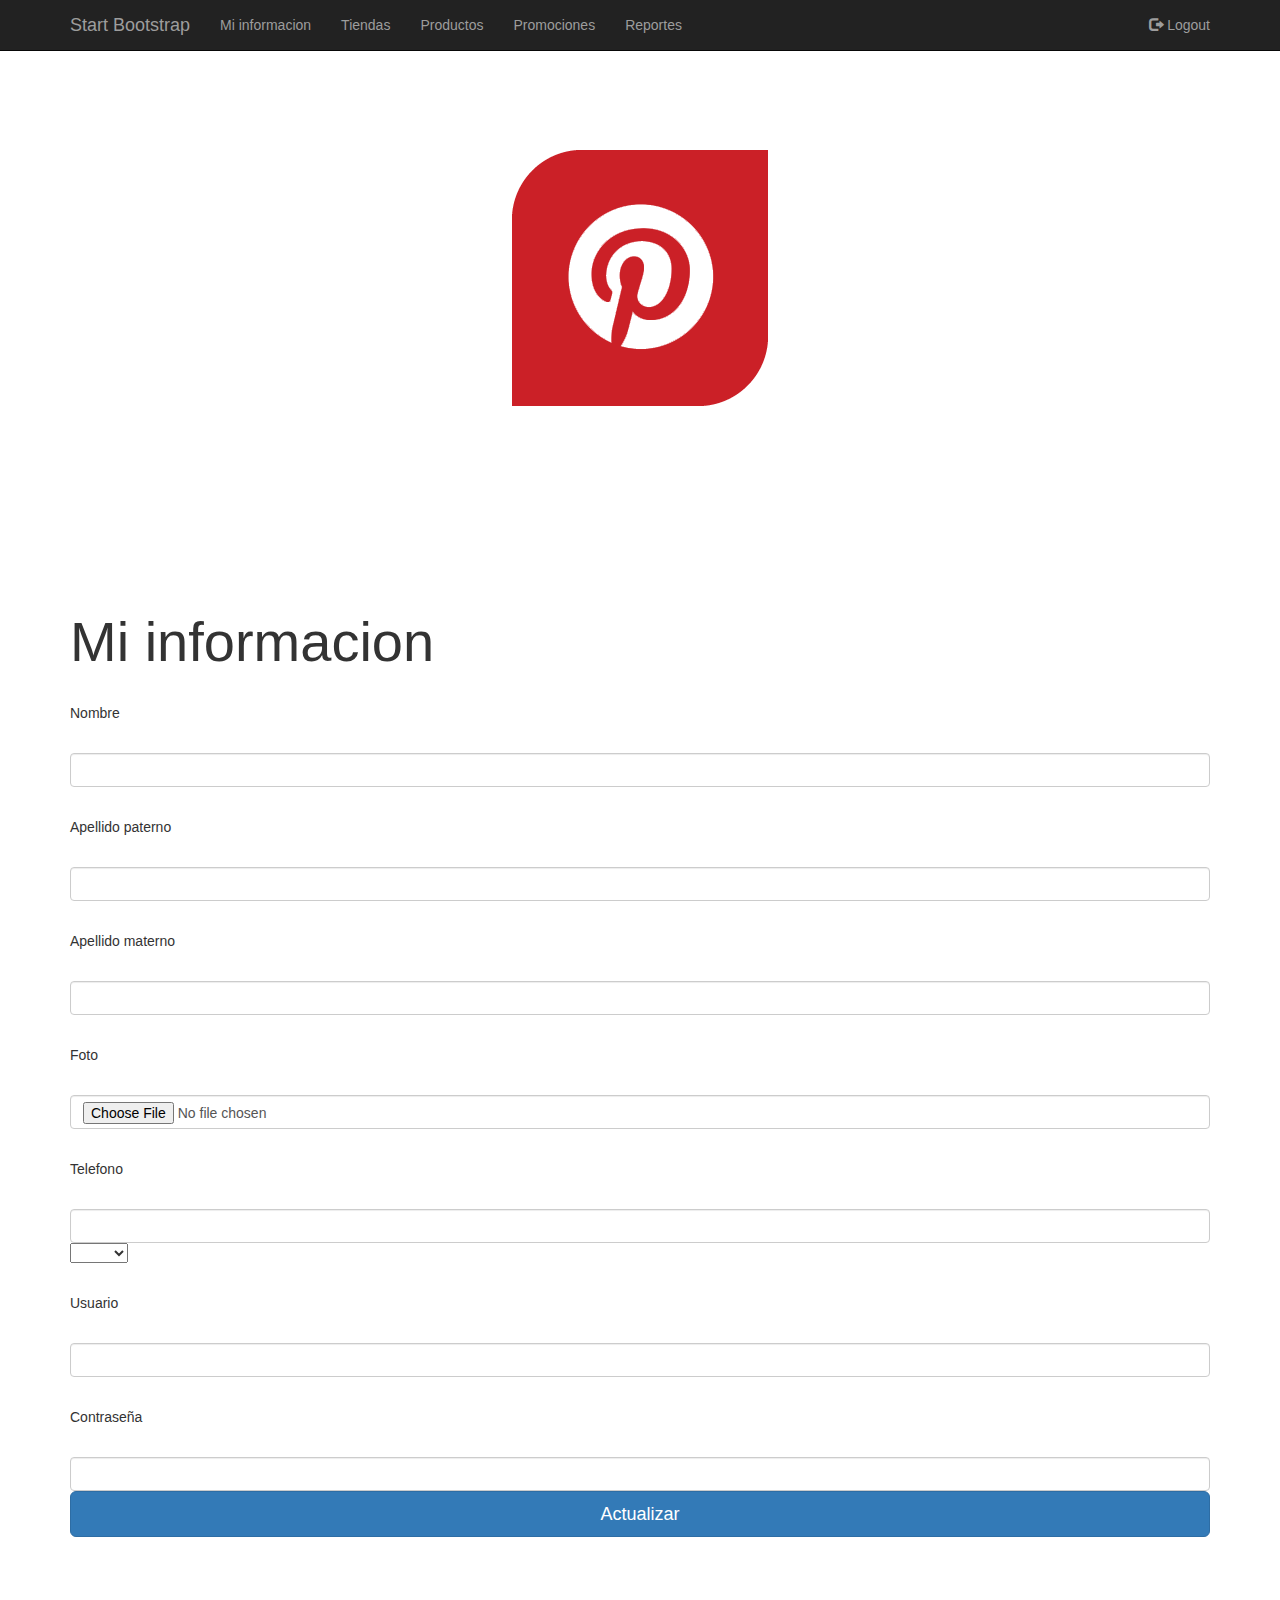
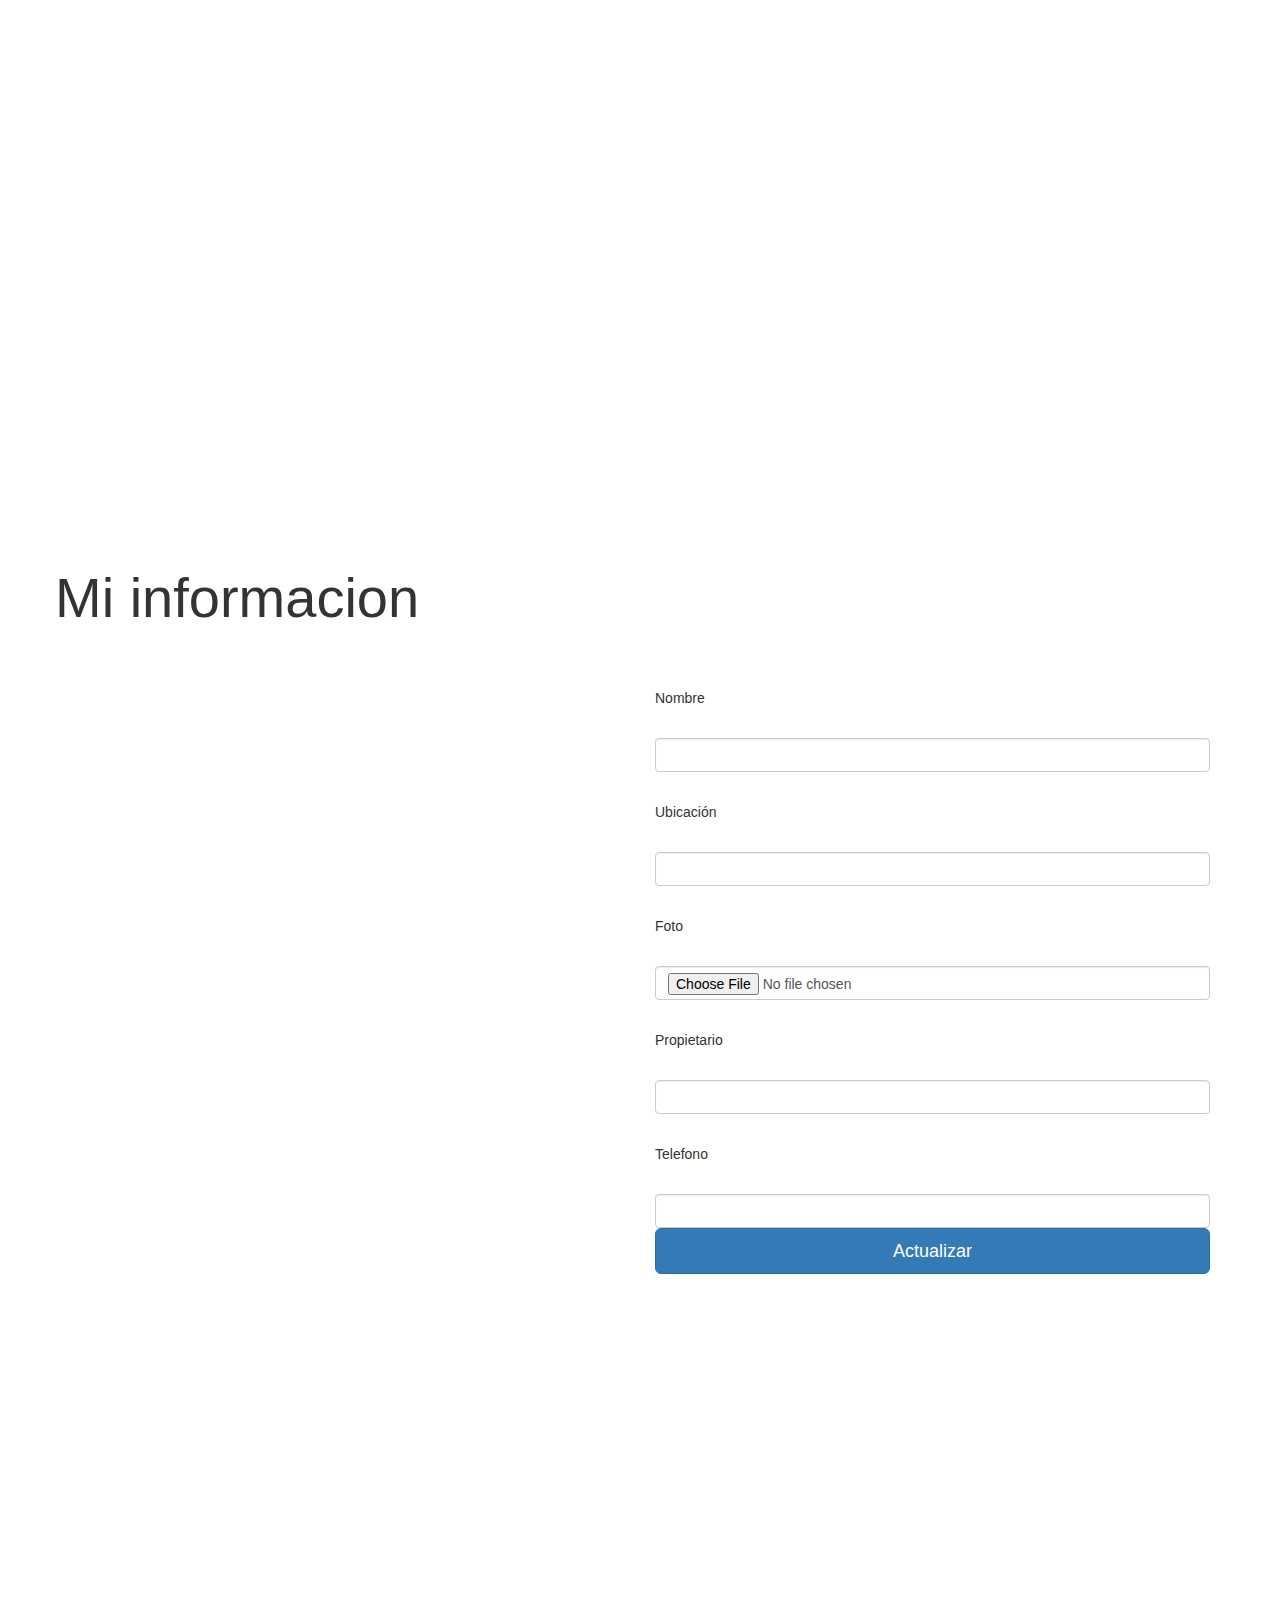
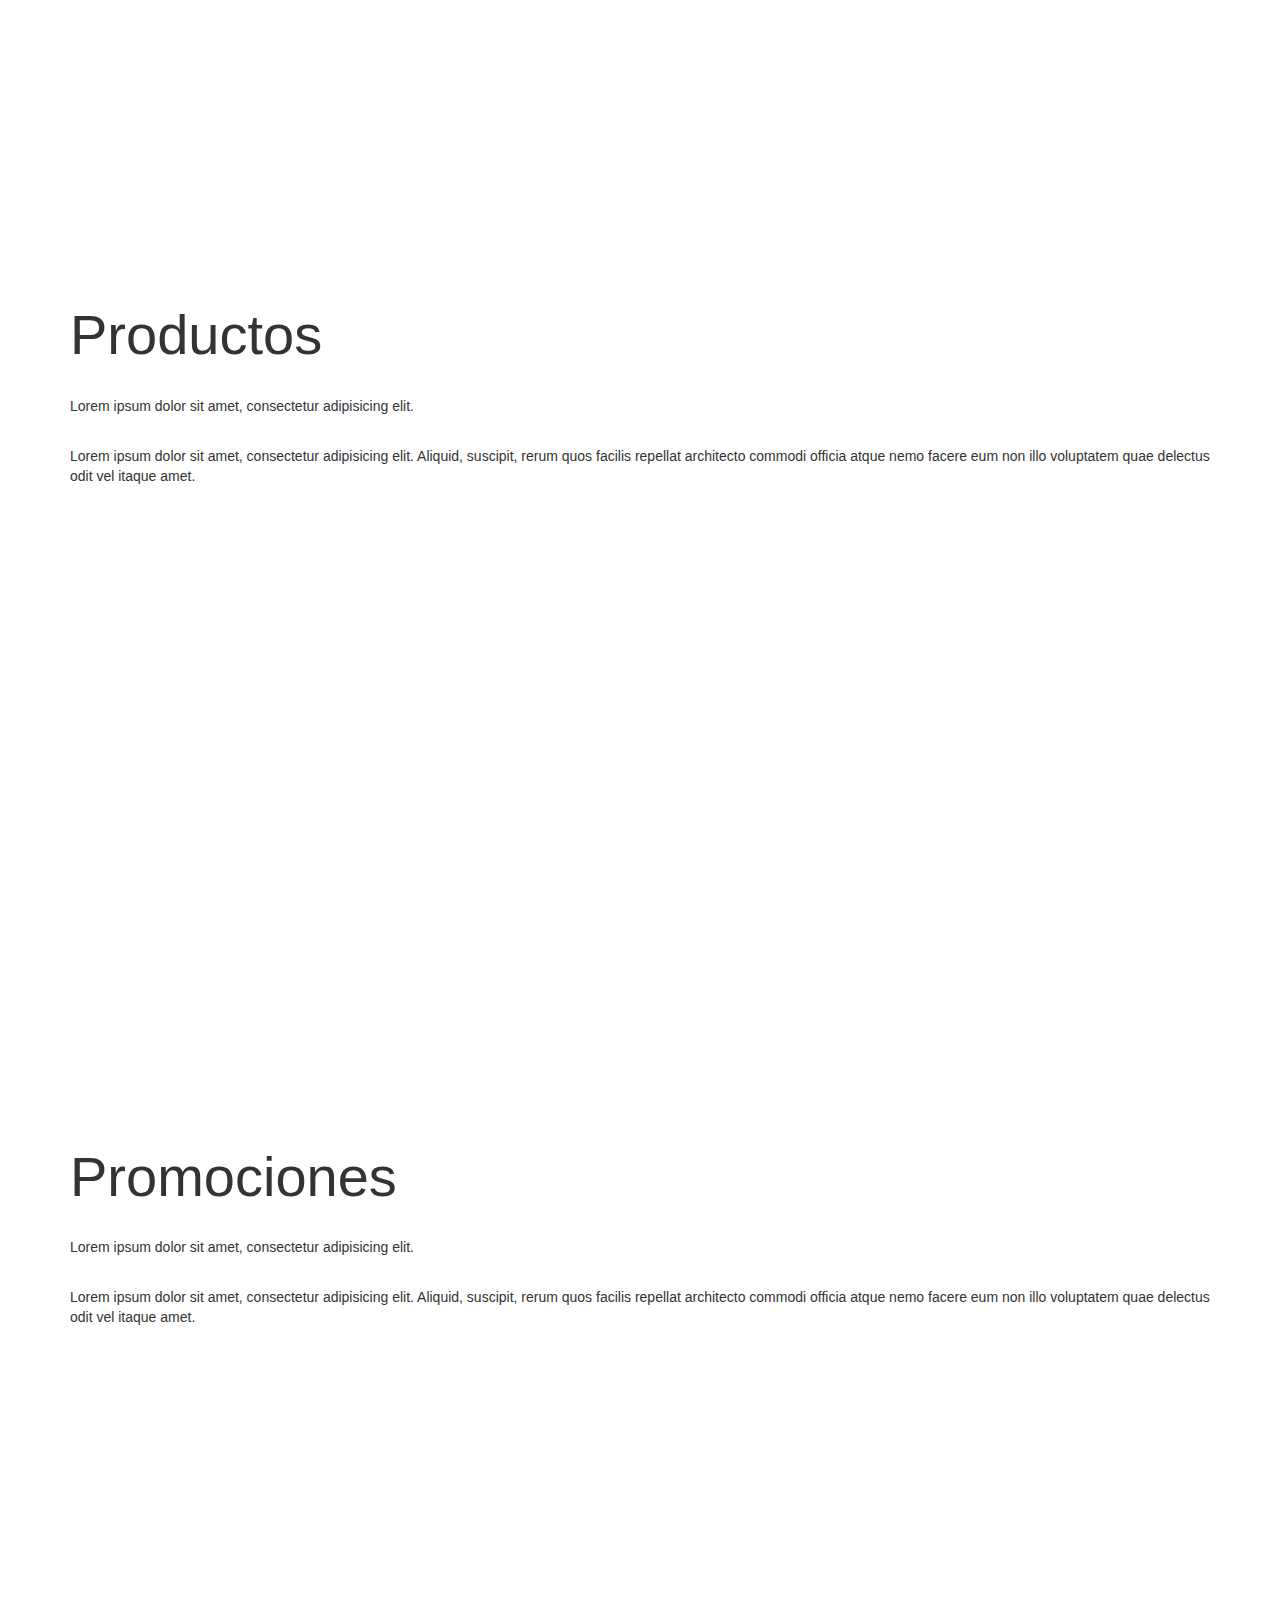
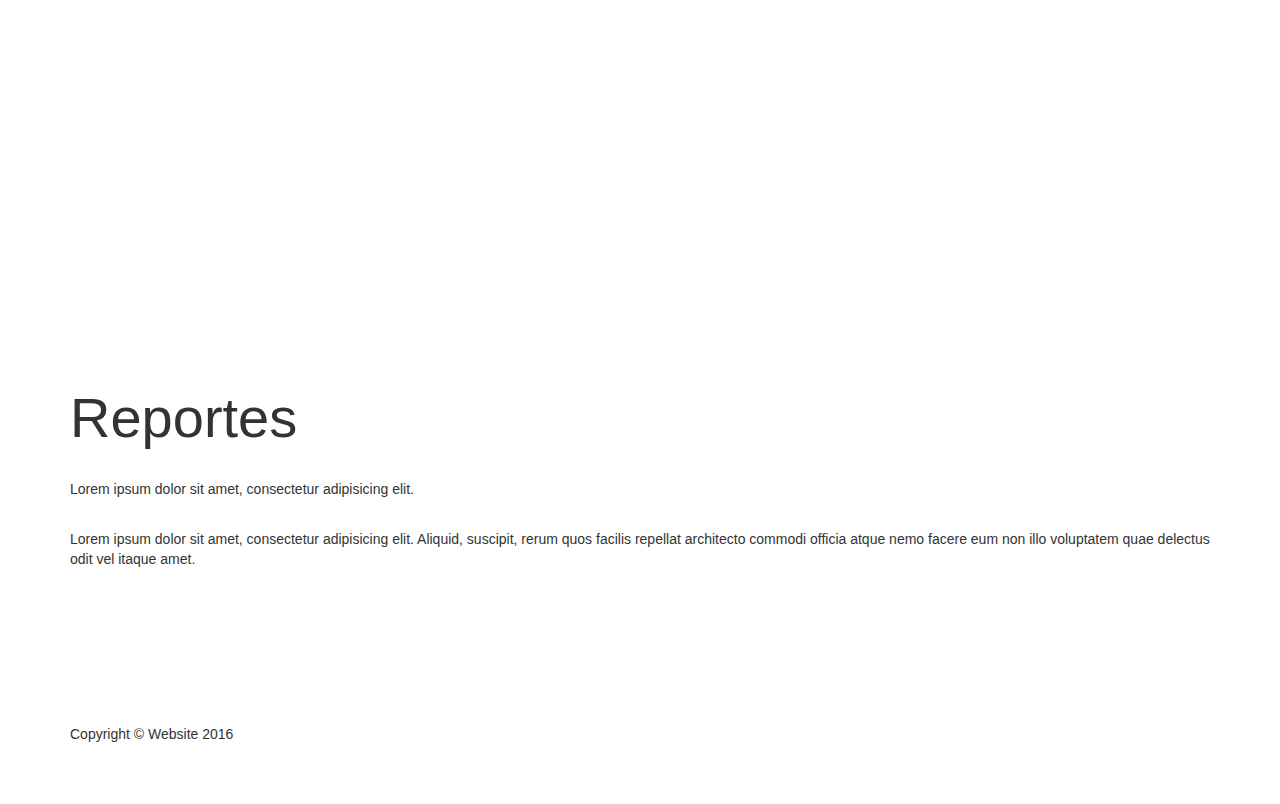
<file: HTML/index.html>
<!DOCTYPE html>
<html lang="en">

<head>

    <meta charset="utf-8">
    <meta http-equiv="X-UA-Compatible" content="IE=edge">
    <meta name="viewport" content="width=device-width, initial-scale=1">
    <meta name="description" content="">
    <meta name="author" content="">

    <title>Full Width Pics - Start Bootstrap Template</title>

    <!-- Bootstrap Core CSS -->

    <link href="../css/bootstrap.min.css" rel="stylesheet">

    <!-- Custom CSS -->
    <link href="../css/full-width-pics.css" rel="stylesheet">

    <script src="https://ajax.googleapis.com/ajax/libs/jquery/1.9.1/jquery.min.js"/>

</head>

<body>

    <script type="text/javascript">
        function hola(){

        }

    </script>
    <!-- Navigation -->
    <nav class="navbar navbar-inverse navbar-fixed-top" role="navigation">
        <div class="container">
            <!-- Brand and toggle get grouped for better mobile display -->
            <div class="navbar-header">
                <button type="button" class="navbar-toggle" data-toggle="collapse" data-target="#bs-example-navbar-collapse-1">
                    <span class="sr-only">Toggle navigation</span>
                    <span class="icon-bar"></span>
                    <span class="icon-bar"></span>
                    <span class="icon-bar"></span>
                </button>
                <a class="navbar-brand" href="#">Start Bootstrap</a>
            </div>
            <!-- Collect the nav links, forms, and other content for toggling -->
            <div class="collapse navbar-collapse" id="bs-example-navbar-collapse-1">
                <ul class="nav navbar-nav">
                    <li>
                        <a href="#miInformacion">Mi informacion</a>
                    </li>
                    <li>
                        <a href="#tiendas">Tiendas</a>
                    </li>
                    <li>
                        <a href="#productos">Productos</a>
                    </li>
                    <li>
                        <a href="#promociones">Promociones</a>
                    </li>
                    <li>
                        <a href="#reportes">Reportes</a>
                    </li>
                </ul>
                <ul class="nav navbar-nav navbar-right">
                    <li id="loginBtn"><a href="login.html"><span class="glyphicon glyphicon-log-in"></span> Login</a></li>
                    <li id="logoutBtn" onclick="logout()"><a href="index.html"><span class="glyphicon glyphicon-log-out"></span> Logout</a></li>
                </ul>
            </div>
            <!-- /.navbar-collapse -->
        </div>
        <!-- /.container -->
    </nav>

    <header class="image-bg-fluid-height">
        <img class="img-responsive img-center" src="../images/promocion.svg" alt="">
    </header>

    <section id="miInformacion">
        <div class="container">
            <div class="row">
                <div class="col-lg-12">
                    <h1 class="section-heading">Mi informacion</h1>
                    <p class="section-paragraph">Nombre</p>
                    <input type="text" class="form-control" id="nombreCliente" value="">
                    <p class="section-paragraph">Apellido paterno</p>
                    <input type="text" class="form-control" id="apPaternoCliente" value="">
                    <p class="section-paragraph">Apellido materno</p>
                    <input type="text" class="form-control"id="apMaternoCliente" value="">
                    <p class="section-paragraph">Foto</p>
                    <input type="file" class="form-control"id="fotoCliente" value="">
                    <p class="section-paragraph">Telefono</p>
                    <input type="text" class="form-control"id="telefonoCliente" value="">
                    <select class="selectpicker" id="membresiaCliente">
                        <option value=""></option>
                        <option value="Silver">Silver</option>
                        <option value="Gold">Gold</option>
                    </select>
                    <p class="section-paragraph">Usuario</p>
                    <input type="text" class="form-control"id="userCliente" value="">
                    <p class="section-paragraph">Contraseña</p>
                    <input type="text" class="form-control"id="passwordCliente" value="">
                    <button class="btn btn-lg btn-primary btn-block" onclick="actualizarCliente()">Actualizar</button>
                </div>
            </div>
        </div>
    </section>

    <!-- Fixed Height Image Aside -->
    <!-- Image backgrounds are set within the full-width-pics.css file. -->
    <aside class="image-bg-fixed-height"></aside>

    <!-- Content Section -->
    <section id="tiendas">
        <div class="container">
            <div class="row">
                <h1 class="section-heading">Mi informacion</h1>
                <div class="col-lg-6">
                    <ul class="list-group" id="listaTiendas"></ul>
                </div>
                <div class="col-lg-6">
                    <p class="section-paragraph">Nombre</p>
                    <input type="text" class="form-control" id="nombreTienda" value="">
                    <p class="section-paragraph">Ubicación</p>
                    <input type="text" class="form-control" id="ubicacionTienda" value="">
                    <p class="section-paragraph">Foto</p>
                    <input type="file" class="form-control"id="fotoTienda" value="">
                    <p class="section-paragraph">Propietario</p>
                    <input type="text" class="form-control"id="propietarioTienda" value="">
                    <p class="section-paragraph">Telefono</p>
                    <input type="text" class="form-control"id="telefonoTienda" value="">
                    <button class="btn btn-lg btn-primary btn-block" onclick="actualizarTienda()">Actualizar</button>
                </div>
            </div>
            <!-- /.row -->
        </div>
        <!-- /.container -->
    </section>

    <aside class="image-bg-fixed-height"></aside>

    <!-- Content Section -->
    <section id="productos">
        <div class="container">
            <div class="row">
                <div class="col-lg-12">
                    <h1 class="section-heading">Productos</h1>
                    <p class="section-paragraph">Lorem ipsum dolor sit amet, consectetur adipisicing elit.</p>
                    <p class="section-paragraph">Lorem ipsum dolor sit amet, consectetur adipisicing elit. Aliquid, suscipit, rerum quos facilis repellat architecto commodi officia atque nemo facere eum non illo voluptatem quae delectus odit vel itaque amet.</p>
                </div>
            </div>
            <!-- /.row -->
        </div>
        <!-- /.container -->
    </section>

    <aside class="image-bg-fixed-height"></aside>

    <!-- Content Section -->
    <section id="promociones">
        <div class="container">
            <div class="row">
                <div class="col-lg-12">
                    <h1 class="section-heading">Promociones</h1>
                    <p class="section-paragraph">Lorem ipsum dolor sit amet, consectetur adipisicing elit.</p>
                    <p class="section-paragraph">Lorem ipsum dolor sit amet, consectetur adipisicing elit. Aliquid, suscipit, rerum quos facilis repellat architecto commodi officia atque nemo facere eum non illo voluptatem quae delectus odit vel itaque amet.</p>
                </div>
            </div>
            <!-- /.row -->
        </div>
        <!-- /.container -->
    </section>

    <aside class="image-bg-fixed-height"></aside>

    <!-- Content Section -->
    <section id="reportes">
        <div class="container">
            <div class="row">
                <div class="col-lg-12">
                    <h1 class="section-heading">Reportes</h1>
                    <p class="section-paragraph">Lorem ipsum dolor sit amet, consectetur adipisicing elit.</p>
                    <p class="section-paragraph">Lorem ipsum dolor sit amet, consectetur adipisicing elit. Aliquid, suscipit, rerum quos facilis repellat architecto commodi officia atque nemo facere eum non illo voluptatem quae delectus odit vel itaque amet.</p>
                </div>
            </div>
            <!-- /.row -->
        </div>
        <!-- /.container -->
    </section>
    <!-- Footer -->
    <footer>
        <div class="container">
            <div class="row">
                <div class="col-lg-12">
                    <p>Copyright &copy; Website 2016</p>
                </div>
            </div>
            <!-- /.row -->
        </div>
        <!-- /.container -->
    </footer>

    <!-- jQuery -->
    <script src="../js/main.js"></script>
    <!-- <script src="../js/jquery-1.7.1.min.js"></script> -->
    <!-- Bootstrap Core JavaScript -->
    <script src="../js/bootstrap.min.js"></script>

</body>

</html>
</file>
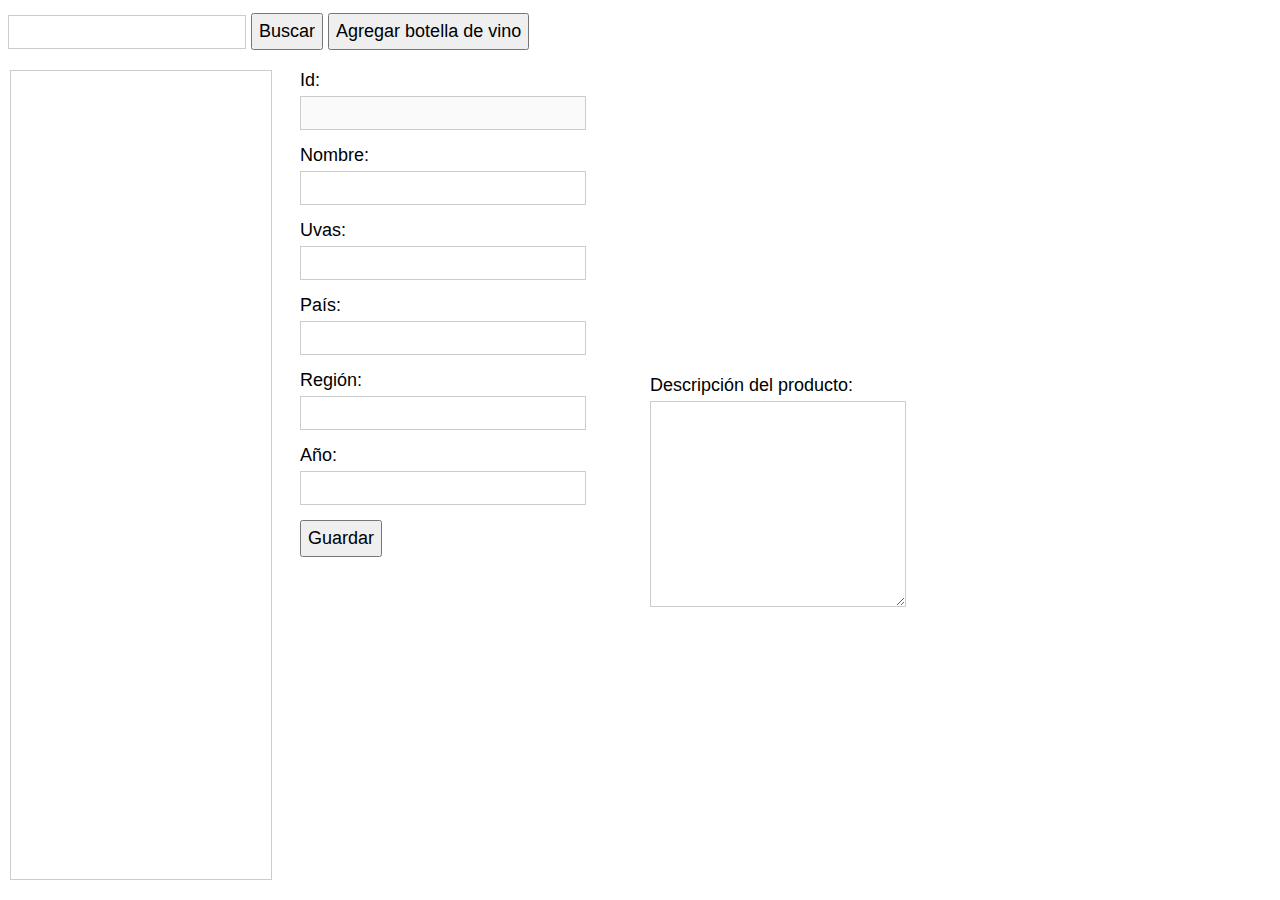
<file: Vinos/index.html>
<!DOCTYPE HTML>
<html>
<head>
<title>Vinos de la casa Morales</title>
<link rel="stylesheet" href="css/styles.css" />
</head>

<body>

<div class="header">
	<input type="text" id="llaveBuscar"/>
	<button id="btnBuscar">Buscar</button>
	<button id="btnAgregar">Agregar botella de vino</button>
</div>


<div class="leftArea">
<ul id="listaVino"></ul>
</div>

<form id="formaVino">
	
<div class="mainArea">

<label>Id:</label>
<input id="Idvino" name="id" type="text" disabled />

<label>Nombre:</label>
<input type="text" id="nombre" name="nombre" required>

<label>Uvas:</label>
<input type="text" id="uvas" name="uvas"/>

<label>Pa&iacute;s:</label>
<input type="text" id="pais" name="pais"/>

<label>Regi&oacute;n:</label>
<input type="text" id="region" name="region"/>

<label>A&ntilde;o:</label>
<input type="text" id="anio" name="anio"/>

<button id="btnGuardar">Guardar</button>
<button id="btnBorrar">Borrar</button>

</div>

<div class="rightArea">

<img id="pic" height="300"/>

<label>Descripci&oacute;n del producto:</label>
<textarea id="descripcion" name="descripcion"></textarea>
</div>

</form>

<script src="js/jquery-1.7.1.min.js"></script>
<script src="js/main.js"></script>

</body>
</html>
</file>
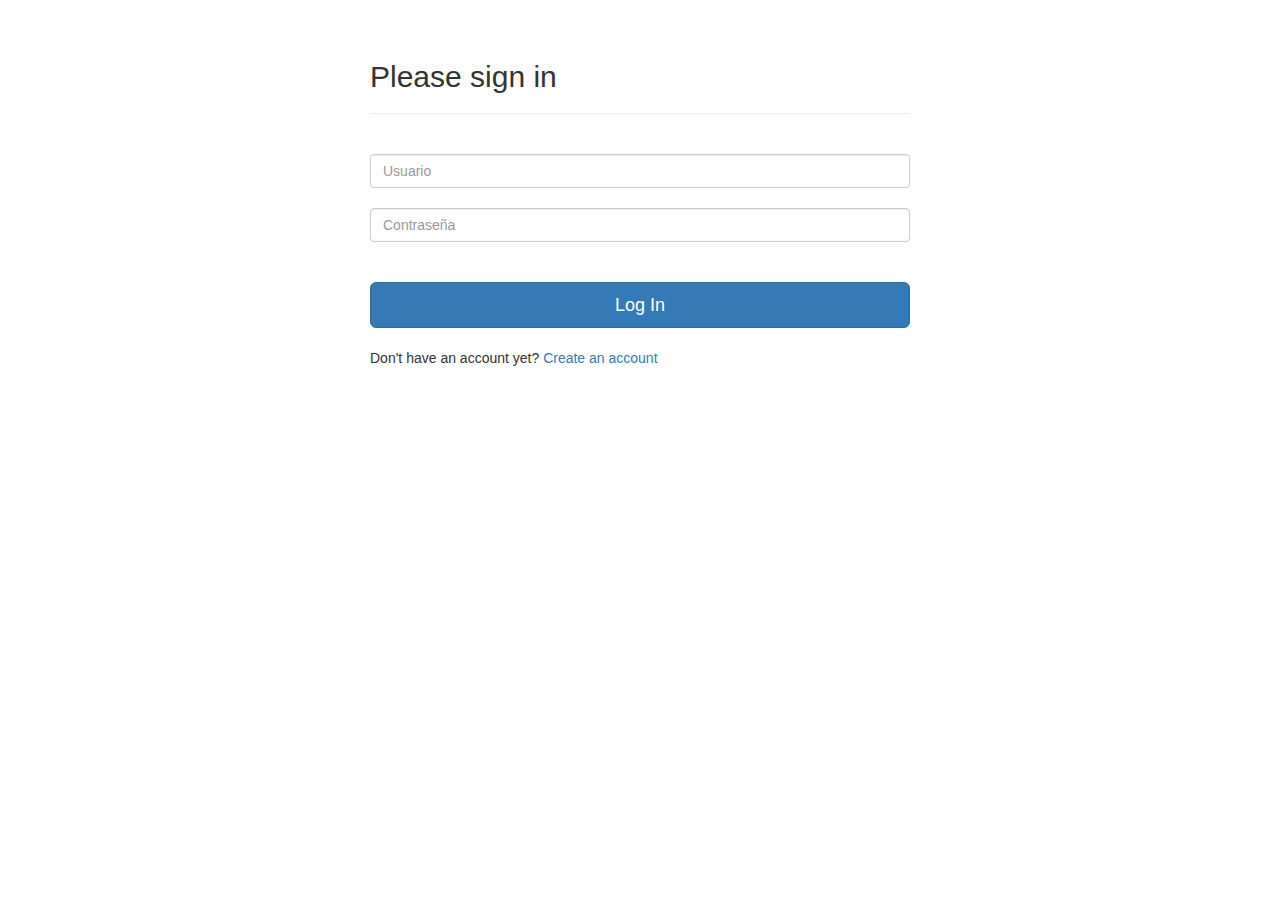
<file: HTML/login.html>
<!DOCTYPE html>
<html lang="en">
<head>
    <title>EzMoney | LogIn</title>

    <meta charset="utf-8">
    <meta name="viewport" content="width=device-width, initial-scale=1">
    <link rel="stylesheet" href="https://maxcdn.bootstrapcdn.com/bootstrap/3.3.7/css/bootstrap.min.css">
    <script src="https://ajax.googleapis.com/ajax/libs/jquery/3.1.1/jquery.min.js"></script>
    <script src="https://maxcdn.bootstrapcdn.com/bootstrap/3.3.7/js/bootstrap.min.js"></script>

</head>

<body>
    <br>
    <br>
    <div class="container">
      <div class="col-md-3"></div>
      <div class = "col-md-6">
            <h2 class="form-signin-heading">Please sign in</h2>
            <hr>
            <br>
            <input type="hidden" name="redirect" value="<?php echo $_POST['redirect']; ?>">
            <label for="inputEmail" class="sr-only">Email address</label>
            <input type="text" id="user" class="form-control" placeholder="Usuario" name="username" required>
            <br>
            <label for="inputPassword" class="sr-only">Password</label>
            <input type="password" id="password" class="form-control" placeholder="Contraseña" name="password" required>
            <br>
            <br>
            <button class="btn btn-lg btn-primary btn-block" onclick="login()">Log In</button>
            <!-- <input type="submit" class="btn btn-lg btn-primary btn-block" /> -->
            <br>
                Don't have an account yet?
                <a href="register.html" >Create an account</a>
            <br/>
      </div>
    </div>

    <script src="../js/jquery-1.7.1.min.js"></script>
    <script src="../js/login.js"></script>
</body>
</html>
</file>
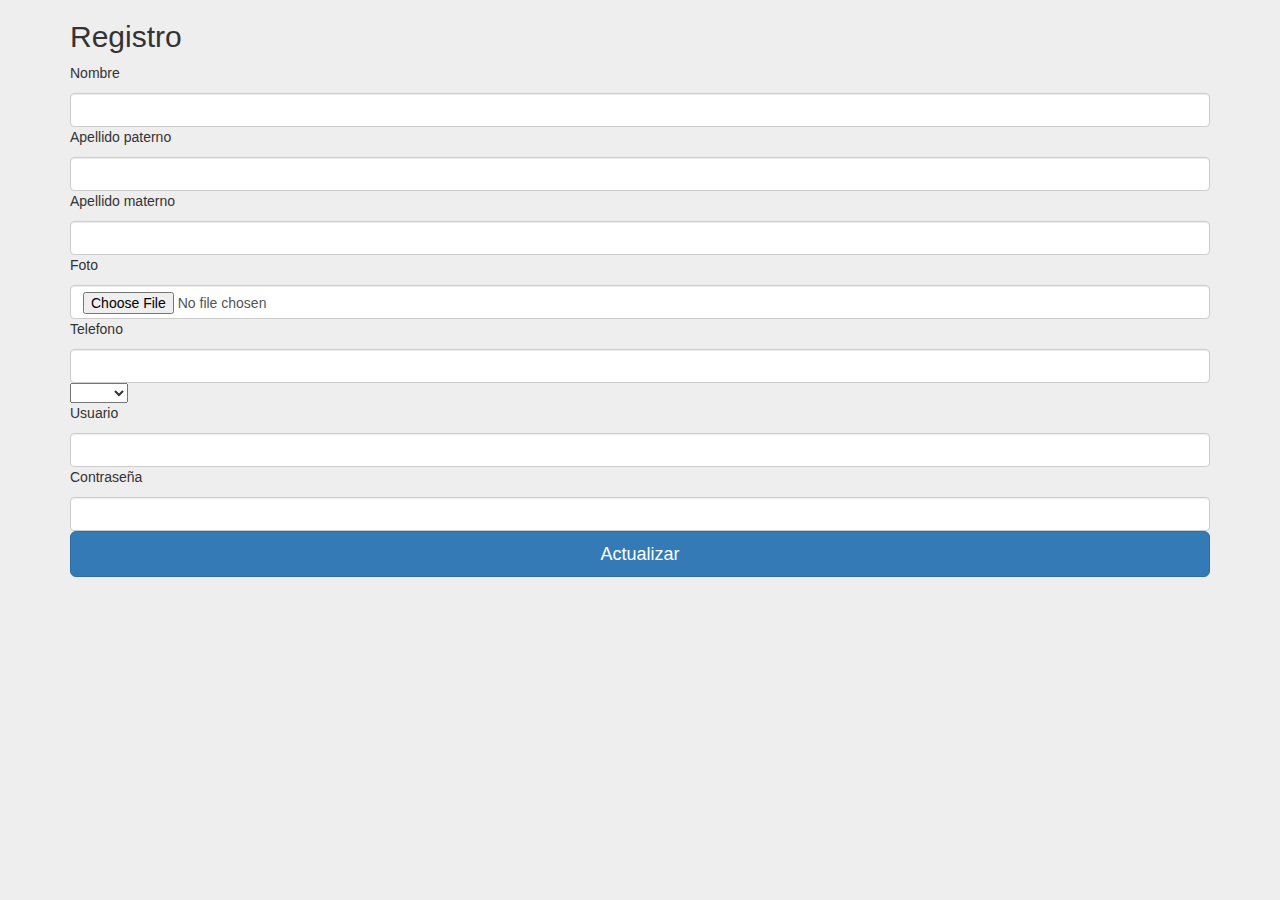
<file: HTML/register.html>
<!doctype html>
<html>
<head>
    <title>EzMoney | LogIn</title>
    <meta charset="utf-8">
    <meta name="viewport" content="width=device-width, initial-scale=1">
    <link rel="stylesheet" href="https://maxcdn.bootstrapcdn.com/bootstrap/3.3.7/css/bootstrap.min.css">
    <script src="https://ajax.googleapis.com/ajax/libs/jquery/3.1.1/jquery.min.js"></script>
    <script src="https://maxcdn.bootstrapcdn.com/bootstrap/3.3.7/js/bootstrap.min.js"></script>
    <link rel="stylesheet" type="text/css" href="../css/style.css">
</head>
<body>
    <div class="container">
        <h2>Registro</h2>
        <p class="section-paragraph">Nombre</p>
        <input type="text" class="form-control" id="nombreCliente" value="">
        <p class="section-paragraph">Apellido paterno</p>
        <input type="text" class="form-control" id="apPaternoCliente" value="">
        <p class="section-paragraph">Apellido materno</p>
        <input type="text" class="form-control"id="apMaternoCliente" value="">
        <p class="section-paragraph">Foto</p>
        <input type="file" class="form-control"id="fotoCliente" value="">
        <p class="section-paragraph">Telefono</p>
        <input type="text" class="form-control"id="telefonoCliente" value="">
        <select class="selectpicker" id="membresiaCliente">
            <option value=""></option>
            <option value="Silver">Silver</option>
            <option value="Gold">Gold</option>
        </select>
        <p class="section-paragraph">Usuario</p>
        <input type="text" class="form-control"id="userCliente" value="">
        <p class="section-paragraph">Contraseña</p>
        <input type="text" class="form-control"id="passwordCliente" value="">
        <button class="btn btn-lg btn-primary btn-block" onclick="insertCliente()">Actualizar</button>
    </div>
</div> <!-- ./container -->

<script src="../js/jquery-1.7.1.min.js"></script>
<script src="../js/register.js"></script>

</body>
</html>
</file>
<file: css/full-width-pics.css>
body {
    margin-top: 50px; /* Required margin for .navbar-fixed-top. Remove if using .navbar-static-top. Change if height of navigation changes. */
}

.image-bg-fluid-height,
.image-bg-fixed-height {
    text-align: center;
    -webkit-background-size: cover;
    -moz-background-size: cover;
    background-size: cover;
    -o-background-size: cover;
}

.image-bg-fluid-height {
	background: url('http://lorempixel.com/g/1920/500/') no-repeat center center scroll;
    padding: 100px 0;
}

.image-bg-fixed-height {
	background: url('http://lorempixel.com/g/1920/500/') no-repeat center center scroll;
    height: 450px;
}

.img-center {
	margin: 0 auto;
}

section {
    padding: 75px 0;
}

.section-heading {
    margin: 30px 0;
    font-size: 4em;
}

.section-lead {
    margin: 30px 0;
}

.section-paragraph {
    margin: 30px 0;
}

footer {
    margin: 50px 0;
}

@media(max-width:768px) {
    section {
        padding-top: 25px;
        padding-bottom: 25px;
    }

    .section-heading {
        font-size: 2em;
    }
}
</file>
<file: Vinos/css/styles.css>
* {
  font-family: "Helvetica Neue", Helvetica, Arial, sans-serif;
  font-size: 18px;
}

.header {
	padding-top: 5px;
}

.leftArea {
	position: absolute;
	left: 10px;
	top: 70px;
	bottom: 20px;
	width: 260px;
	border:solid 1px #CCCCCC;
	overflow-y: scroll;
}

.mainArea {
	position: absolute;
	top: 70px;
	bottom: 20px;
	left:300px;
	overflow-y: scroll;
	width:300px;
}

.rightArea {
	position: absolute;
	top: 70px;
	bottom: 20px;
	left:650px;
	overflow-y: scroll;
	width:270px;
}

ul {
	list-style-type: none;
	padding-left: 0px;
	margin-top: 0px;
}

li a { 
	text-decoration:none;
	display: block;
	color: #000000;
	border-bottom:solid 1px #CCCCCC;
	padding: 8px;
}

li a:hover {
	background-color: #4B0A1E;
	color: #BA8A92;
}

input, textarea {
  border:1px solid #ccc;
  min-height:30px;
  outline: none;
}

.mainArea input {
  margin-bottom:15px;
  margin-top:5px;
  width:280px;
}

textarea {
	margin-bottom:15px;
  	margin-top:5px;
	height: 200px;
  	width:250px;
}

label {
	display:block;
}

button {
	padding:6px;
}


#searchKey {
	width:160px;
}
</file>
<file: css/style.css>
body {
    background-color: #eee;
}

*[role="form"] {
    max-width: 530px;
    padding: 15px;
    margin: 0 auto;
    background-color: #fff;
    border-radius: 0.3em;
}

*[role="form"] h2 {
    margin-left: 5em;
    margin-bottom: 1em;
}

.form-group {
    padding-top: 30px;
    padding-bottom: : 30px;
}

/* Remove the navbar's default margin-bottom and rounded borders */
.navbar {
    margin-bottom: 0;
    border-radius: 0;
}

/* Set height of the grid so .sidenav can be 100% (adjust as needed) */
.row.content {height: 450px}

/* Set gray background color and 100% height */
.sidenav {
    padding-top: 20px;
    background-color: #f1f1f1;
    height: 100%;
}

/* Set black background color, white text and some padding */
footer {
    background-color: #555;
    color: white;
    padding: 15px;
}

/* On small screens, set height to 'auto' for sidenav and grid */
@media screen and (max-width: 767px) {
    .sidenav {
        height: auto;
        padding: 15px;
    }
    .row.content {height:auto;}
}
</file>
